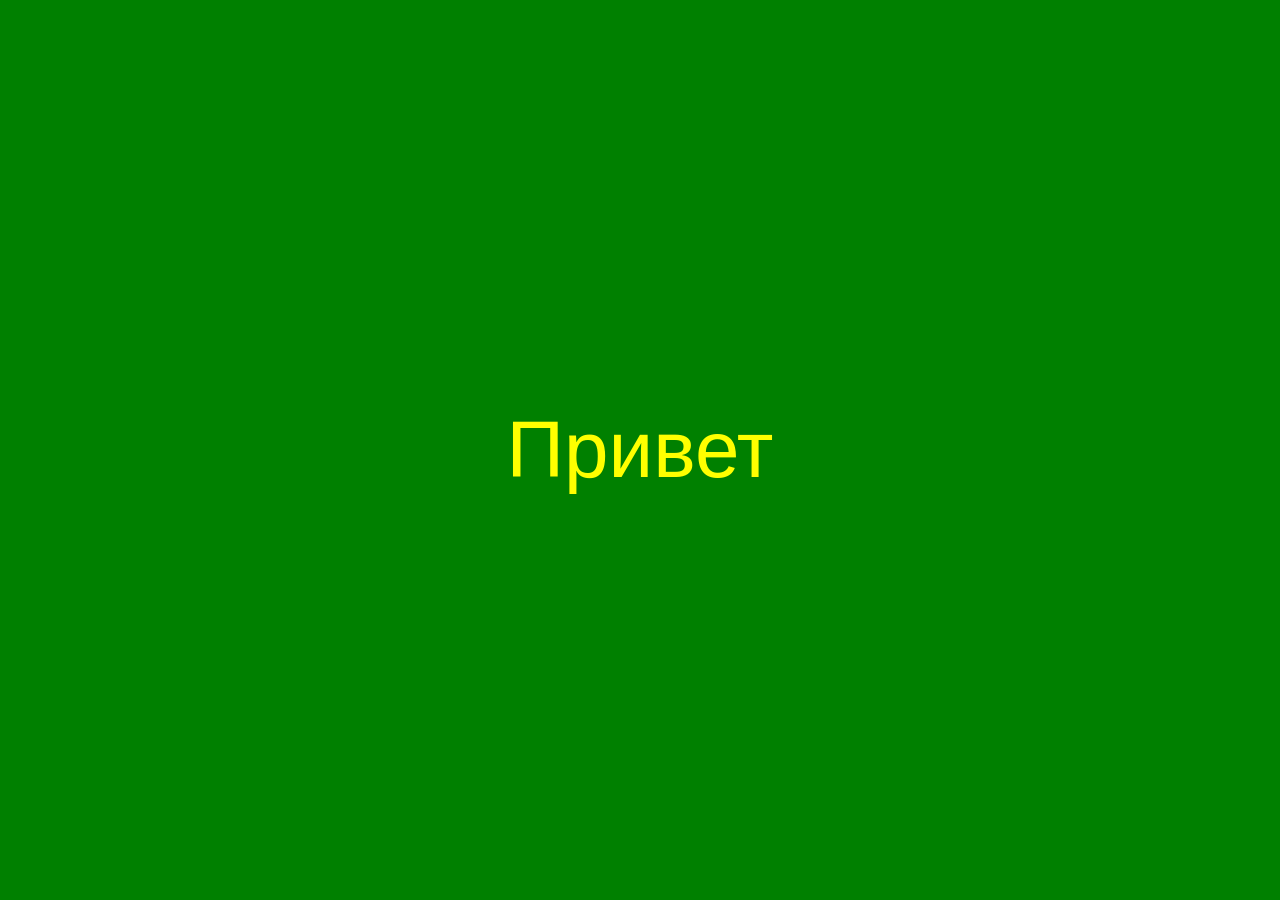
<file: index.html>
<!DOCTYPE html>
<html lang="ru">
<head>
  <meta charset="UTF-8">
  <title>Привет</title>
  <style>
    body {
      background-color: green;
      color: yellow;
      font-size: 80px;
      font-family: Arial, sans-serif;
      display: flex;
      justify-content: center;
      align-items: center;
      height: 100vh;
      margin: 0;
    }
  </style>
</head>
<body>
  Привет
</body>
</html>
</file>
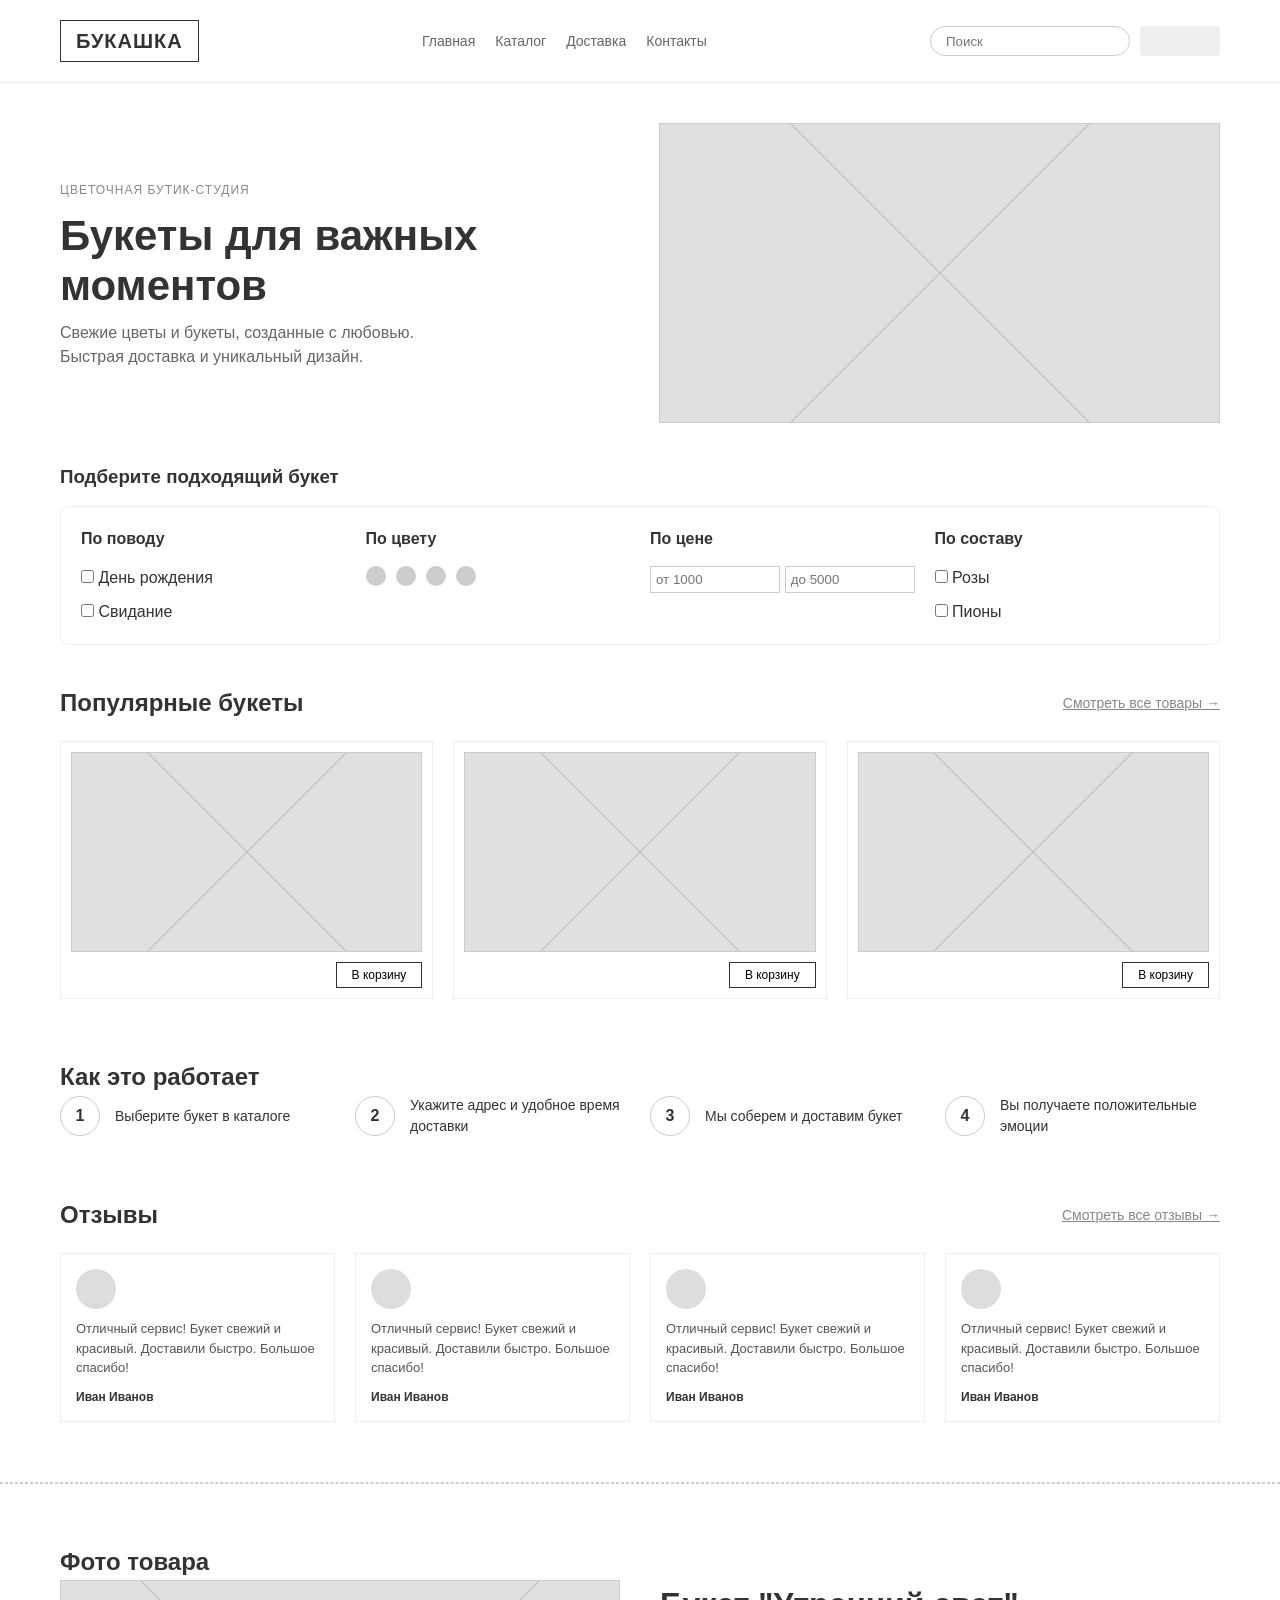
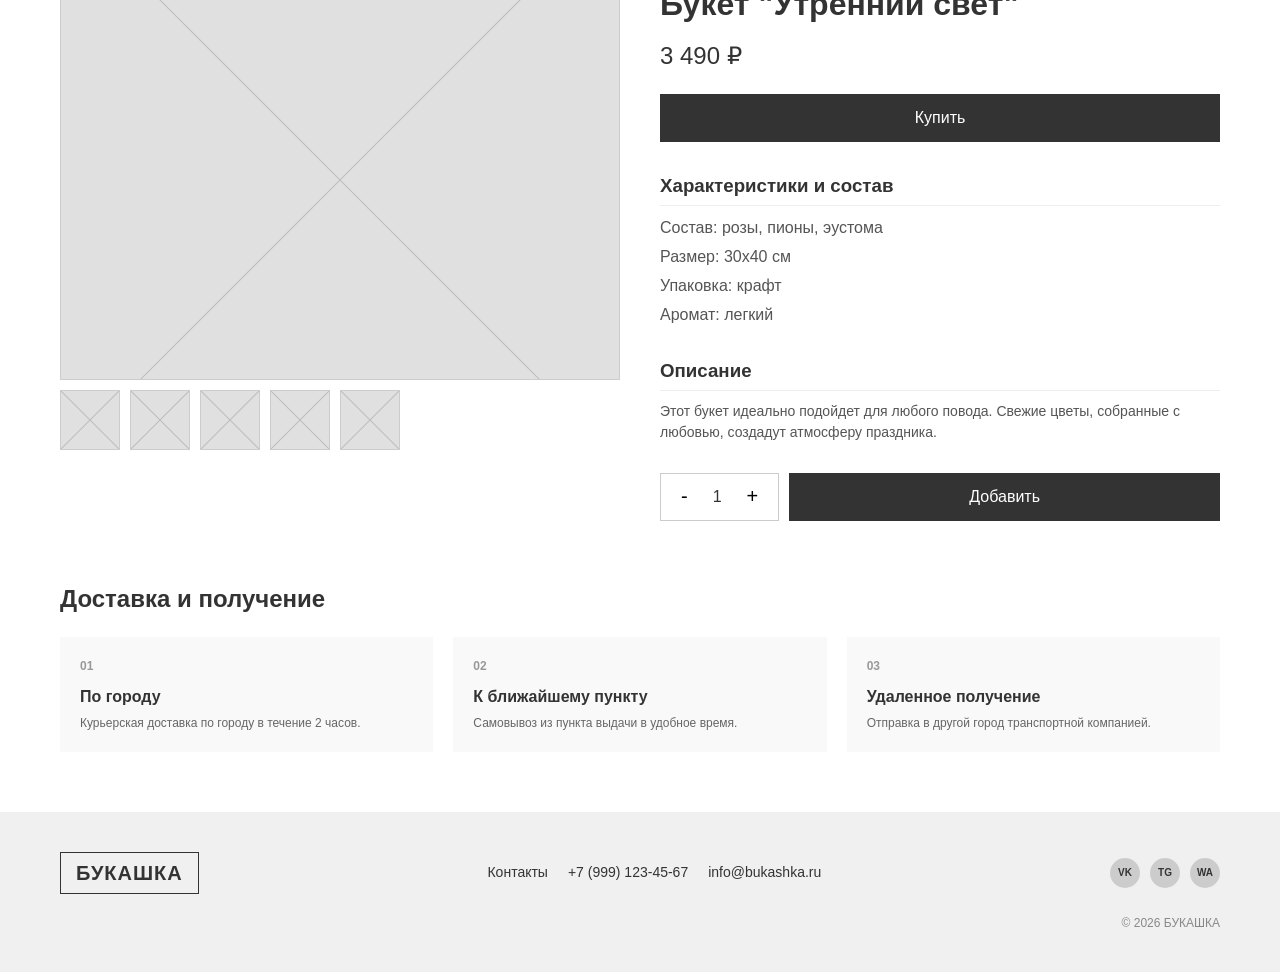
<file: inde[.html>
<!DOCTYPE html>
<html lang="ru">
<head>
    <meta charset="UTF-8">
    <meta name="viewport" content="width=device-width, initial-scale=1.0">
    <title>Букашка - Цветочный магазин</title>
    <link rel="stylesheet" href="style.css">
</head>
<body>

    <!-- ШАПКА САЙТА -->
    <header class="header">
        <div class="container header-inner">
            <a href="#" class="logo">БУКАШКА</a>
            <nav class="nav">
                <a href="#">Главная</a>
                <a href="#">Каталог</a>
                <a href="#">Доставка</a>
                <a href="#">Контакты</a>
            </nav>
            <div class="header-actions">
                <input type="text" class="search" placeholder="Поиск">
                <div class="btn-placeholder"></div>
            </div>
        </div>
    </header>

    <main>
        <!-- СТРАНИЦА 1: ГЛАВНАЯ -->
        <section class="page-main container">
            <!-- Hero Section -->
            <div class="hero">
                <div class="hero-text">
                    <span class="subtitle">ЦВЕТОЧНАЯ БУТИК-СТУДИЯ</span>
                    <h1>Букеты для важных моментов</h1>
                    <p>Свежие цветы и букеты, созданные с любовью. Быстрая доставка и уникальный дизайн.</p>
                </div>
                <div class="img-placeholder hero-img"></div>
            </div>

            <!-- Фильтры -->
            <div class="filters">
                <div class="filter-group">
                    <h3>Подберите подходящий букет</h3>
                    <div class="filter-row">
                        <div class="filter-item">
                            <span>По поводу</span>
                            <label><input type="checkbox"> День рождения</label>
                            <label><input type="checkbox"> Свидание</label>
                        </div>
                        <div class="filter-item">
                            <span>По цвету</span>
                            <div class="color-circles">
                                <span class="circle"></span><span class="circle"></span><span class="circle"></span><span class="circle"></span>
                            </div>
                        </div>
                        <div class="filter-item">
                            <span>По цене</span>
                            <div class="price-inputs">
                                <input type="text" placeholder="от 1000">
                                <input type="text" placeholder="до 5000">
                            </div>
                        </div>
                        <div class="filter-item">
                            <span>По составу</span>
                            <label><input type="checkbox"> Розы</label>
                            <label><input type="checkbox"> Пионы</label>
                        </div>
                    </div>
                </div>
            </div>

            <!-- Популярные букеты -->
            <div class="section-header">
                <h2>Популярные букеты</h2>
                <a href="#" class="link-all">Смотреть все товары &rarr;</a>
            </div>
            <div class="grid-3">
                <div class="card">
                    <div class="img-placeholder"></div>
                    <div class="card-footer"><button class="btn-sm">В корзину</button></div>
                </div>
                <div class="card">
                    <div class="img-placeholder"></div>
                    <div class="card-footer"><button class="btn-sm">В корзину</button></div>
                </div>
                <div class="card">
                    <div class="img-placeholder"></div>
                    <div class="card-footer"><button class="btn-sm">В корзину</button></div>
                </div>
            </div>

            <!-- Как это работает -->
            <h2 style="margin-top: 60px;">Как это работает</h2>
            <div class="grid-4 steps">
                <div class="step">
                    <div class="step-num">1</div>
                    <p>Выберите букет в каталоге</p>
                </div>
                <div class="step">
                    <div class="step-num">2</div>
                    <p>Укажите адрес и удобное время доставки</p>
                </div>
                <div class="step">
                    <div class="step-num">3</div>
                    <p>Мы соберем и доставим букет</p>
                </div>
                <div class="step">
                    <div class="step-num">4</div>
                    <p>Вы получаете положительные эмоции</p>
                </div>
            </div>

            <!-- Отзывы -->
            <div class="section-header" style="margin-top: 60px;">
                <h2>Отзывы</h2>
                <a href="#" class="link-all">Смотреть все отзывы &rarr;</a>
            </div>
            <div class="grid-4 reviews">
                <div class="review">
                    <div class="avatar"></div>
                    <p>Отличный сервис! Букет свежий и красивый. Доставили быстро. Большое спасибо!</p>
                    <span class="name">Иван Иванов</span>
                </div>
                <div class="review">
                    <div class="avatar"></div>
                    <p>Отличный сервис! Букет свежий и красивый. Доставили быстро. Большое спасибо!</p>
                    <span class="name">Иван Иванов</span>
                </div>
                <div class="review">
                    <div class="avatar"></div>
                    <p>Отличный сервис! Букет свежий и красивый. Доставили быстро. Большое спасибо!</p>
                    <span class="name">Иван Иванов</span>
                </div>
                <div class="review">
                    <div class="avatar"></div>
                    <p>Отличный сервис! Букет свежий и красивый. Доставили быстро. Большое спасибо!</p>
                    <span class="name">Иван Иванов</span>
                </div>
            </div>
        </section>

        <!-- РАЗДЕЛИТЕЛЬ СТРАНИЦ -->
        <hr style="margin: 60px 0; border: 1px dashed #ccc;">

        <!-- СТРАНИЦА 2: КАРТОЧКА ТОВАРА -->
        <section class="page-product container">
            <h2>Фото товара</h2>
            <div class="product-layout">
                <!-- Левая колонка (Фото) -->
                <div class="product-gallery">
                    <div class="img-placeholder big-img"></div>
                    <div class="thumbnails">
                        <div class="img-placeholder thumb"></div>
                        <div class="img-placeholder thumb"></div>
                        <div class="img-placeholder thumb"></div>
                        <div class="img-placeholder thumb"></div>
                        <div class="img-placeholder thumb"></div>
                    </div>
                </div>

                <!-- Правая колонка (Инфо) -->
                <div class="product-info">
                    <h1>Букет "Утренний свет"</h1>
                    <div class="price">3 490 ₽</div>
                    
                    <button class="btn-big">Купить</button>

                    <div class="specs">
                        <h3>Характеристики и состав</h3>
                        <ul>
                            <li>Состав: розы, пионы, эустома</li>
                            <li>Размер: 30x40 см</li>
                            <li>Упаковка: крафт</li>
                            <li>Аромат: легкий</li>
                        </ul>
                    </div>

                    <div class="description">
                        <h3>Описание</h3>
                        <p>Этот букет идеально подойдет для любого повода. Свежие цветы, собранные с любовью, создадут атмосферу праздника.</p>
                    </div>

                    <div class="buy-actions">
                        <div class="qty">
                            <button>-</button>
                            <span>1</span>
                            <button>+</button>
                        </div>
                        <button class="btn-big">Добавить</button>
                    </div>
                </div>
            </div>

            <!-- Доставка -->
            <div class="delivery">
                <h2>Доставка и получение</h2>
                <div class="grid-3 delivery-cards">
                    <div class="delivery-card">
                        <div class="icon">01</div>
                        <h4>По городу</h4>
                        <p>Курьерская доставка по городу в течение 2 часов.</p>
                    </div>
                    <div class="delivery-card">
                        <div class="icon">02</div>
                        <h4>К ближайшему пункту</h4>
                        <p>Самовывоз из пункта выдачи в удобное время.</p>
                    </div>
                    <div class="delivery-card">
                        <div class="icon">03</div>
                        <h4>Удаленное получение</h4>
                        <p>Отправка в другой город транспортной компанией.</p>
                    </div>
                </div>
            </div>
        </section>
    </main>

    <!-- ПОДВАЛ САЙТА -->
    <footer class="footer">
        <div class="container footer-inner">
            <a href="#" class="logo">БУКАШКА</a>
            <div class="footer-links">
                <a href="#">Контакты</a>
                <a href="#">+7 (999) 123-45-67</a>
                <a href="#">info@bukashka.ru</a>
            </div>
            <div class="socials">
                <span class="soc-icon">VK</span>
                <span class="soc-icon">TG</span>
                <span class="soc-icon">WA</span>
            </div>
            <div class="copyright">© 2026 БУКАШКА</div>
        </div>
    </footer>

</body>
</html>
</file>
<file: style.css>
/* --- БАЗОВЫЕ НАСТРОЙКИ --- */
* {
    box-sizing: border-box;
    margin: 0;
    padding: 0;
}

body {
    font-family: Arial, sans-serif;
    color: #333;
    background-color: #fff;
    line-height: 1.5;
}

a { text-decoration: none; color: inherit; }
ul { list-style: none; }

/* Утилита для контейнера */
.container {
    max-width: 1200px;
    margin: 0 auto;
    padding: 0 20px;
}

/* Заглушка для картинок */
.img-placeholder {
    background-color: #e0e0e0;
    border: 1px solid #ccc;
    position: relative;
    overflow: hidden;
}
.img-placeholder::before, .img-placeholder::after {
    content: '';
    position: absolute;
    top: 50%; left: 50%;
    width: 150%; height: 1px;
    background-color: #bbb;
    transform: translate(-50%, -50%) rotate(45deg);
}
.img-placeholder::after {
    transform: translate(-50%, -50%) rotate(-45deg);
}

/* --- ШАПКА --- */
.header {
    border-bottom: 1px solid #eee;
    padding: 20px 0;
    margin-bottom: 40px;
}
.header-inner {
    display: flex;
    justify-content: space-between;
    align-items: center;
}
.logo {
    font-weight: bold;
    font-size: 20px;
    letter-spacing: 1px;
    border: 1px solid #333;
    padding: 5px 15px;
}
.nav { display: flex; gap: 20px; font-size: 14px; color: #666; }
.nav a:hover { color: #000; }

.header-actions { display: flex; gap: 10px; }
.search {
    border: 1px solid #ccc;
    border-radius: 20px;
    padding: 5px 15px;
    width: 200px;
    outline: none;
}
.btn-placeholder {
    width: 80px;
    height: 30px;
    background: #eee;
    border-radius: 4px;
}

/* --- ГЛАВНАЯ СТРАНИЦА --- */
/* Hero */
.hero {
    display: flex;
    gap: 40px;
    margin-bottom: 40px;
    align-items: center;
}
.hero-text { flex: 1; }
.subtitle { font-size: 12px; color: #888; text-transform: uppercase; letter-spacing: 1px; }
.hero h1 { font-size: 42px; margin: 10px 0; line-height: 1.2; }
.hero p { color: #666; max-width: 400px; }
.hero-img { flex: 1; height: 300px; }

/* Фильтры */
.filters { margin-bottom: 40px; }
.filter-group h3 { margin-bottom: 15px; }
.filter-row {
    display: flex;
    gap: 20px;
    border: 1px solid #eee;
    padding: 20px;
    border-radius: 8px;
}
.filter-item { display: flex; flex-direction: column; gap: 10px; flex: 1; }
.filter-item > span { font-weight: bold; margin-bottom: 5px; }
.color-circles { display: flex; gap: 10px; }
.circle { width: 20px; height: 20px; border-radius: 50%; background: #ccc; display: block; }
.price-inputs { display: flex; gap: 5px; }
.price-inputs input { width: 100%; padding: 5px; border: 1px solid #ccc; }

/* Сетки */
.grid-3 { display: grid; grid-template-columns: repeat(3, 1fr); gap: 20px; }
.grid-4 { display: grid; grid-template-columns: repeat(4, 1fr); gap: 20px; }

.section-header {
    display: flex;
    justify-content: space-between;
    align-items: center;
    margin-bottom: 20px;
}
.section-header h2 { font-size: 24px; }
.link-all { color: #888; font-size: 14px; text-decoration: underline; }

/* Карточки товаров */
.card { border: 1px solid #eee; padding: 10px; }
.card .img-placeholder { height: 200px; margin-bottom: 10px; }
.card-footer { text-align: right; }
.btn-sm {
    background: #fff;
    border: 1px solid #333;
    padding: 5px 15px;
    cursor: pointer;
    font-size: 12px;
}

/* Как это работает */
.steps { margin-bottom: 20px; }
.step { display: flex; gap: 15px; align-items: center; }
.step-num {
    width: 40px; height: 40px;
    border: 1px solid #ccc;
    border-radius: 50%;
    display: flex; justify-content: center; align-items: center;
    font-weight: bold;
    flex-shrink: 0;
}
.step p { font-size: 14px; }

/* Отзывы */
.review { border: 1px solid #eee; padding: 15px; display: flex; flex-direction: column; gap: 10px; }
.avatar { width: 40px; height: 40px; border-radius: 50%; background: #ddd; }
.review p { font-size: 13px; color: #555; }
.name { font-weight: bold; font-size: 12px; }

/* --- СТРАНИЦА ТОВАРА --- */
.product-layout { display: flex; gap: 40px; margin-bottom: 40px; }
.product-gallery { flex: 1; }
.big-img { width: 100%; height: 400px; }
.thumbnails { display: flex; gap: 10px; margin-top: 10px; }
.thumb { width: 60px; height: 60px; }

.product-info { flex: 1; }
.product-info h1 { font-size: 32px; margin-bottom: 10px; }
.price { font-size: 24px; margin-bottom: 20px; }
.btn-big { 
    background: #333; color: #fff; border: none; 
    padding: 15px 40px; width: 100%; cursor: pointer; font-size: 16px;
}

.specs, .description { margin-top: 30px; }
.specs h3, .description h3 { margin-bottom: 10px; border-bottom: 1px solid #eee; padding-bottom: 5px; }
.specs li { margin-bottom: 5px; color: #555; }
.description p { font-size: 14px; color: #555; }

.buy-actions { display: flex; gap: 10px; margin-top: 30px; }
.qty { 
    display: flex; align-items: center; border: 1px solid #ccc; 
    padding: 0 10px;
}
.qty button { background: none; border: none; font-size: 20px; cursor: pointer; padding: 10px; }
.qty span { padding: 0 15px; }

/* Доставка */
.delivery { margin-top: 60px; }
.delivery-cards { display: grid; grid-template-columns: repeat(3, 1fr); gap: 20px; margin-top: 20px; }
.delivery-card { background: #f9f9f9; padding: 20px; }
.delivery-card .icon { font-size: 12px; font-weight: bold; color: #999; margin-bottom: 10px; }
.delivery-card h4 { margin-bottom: 5px; }
.delivery-card p { font-size: 12px; color: #666; }


/* --- ПОДВАЛ --- */
.footer {
    background: #f0f0f0;
    padding: 40px 0;
    margin-top: 60px;
}
.footer-inner {
    display: flex;
    justify-content: space-between;
    align-items: center;
    flex-wrap: wrap;
}
.footer-links { display: flex; gap: 20px; font-size: 14px; }
.socials { display: flex; gap: 10px; }
.soc-icon {
    width: 30px; height: 30px;
    background: #ccc; border-radius: 50%;
    display: flex; justify-content: center; align-items: center;
    font-size: 10px; font-weight: bold;
}
.copyright { font-size: 12px; color: #888; width: 100%; margin-top: 20px; text-align: right; }
</file>
